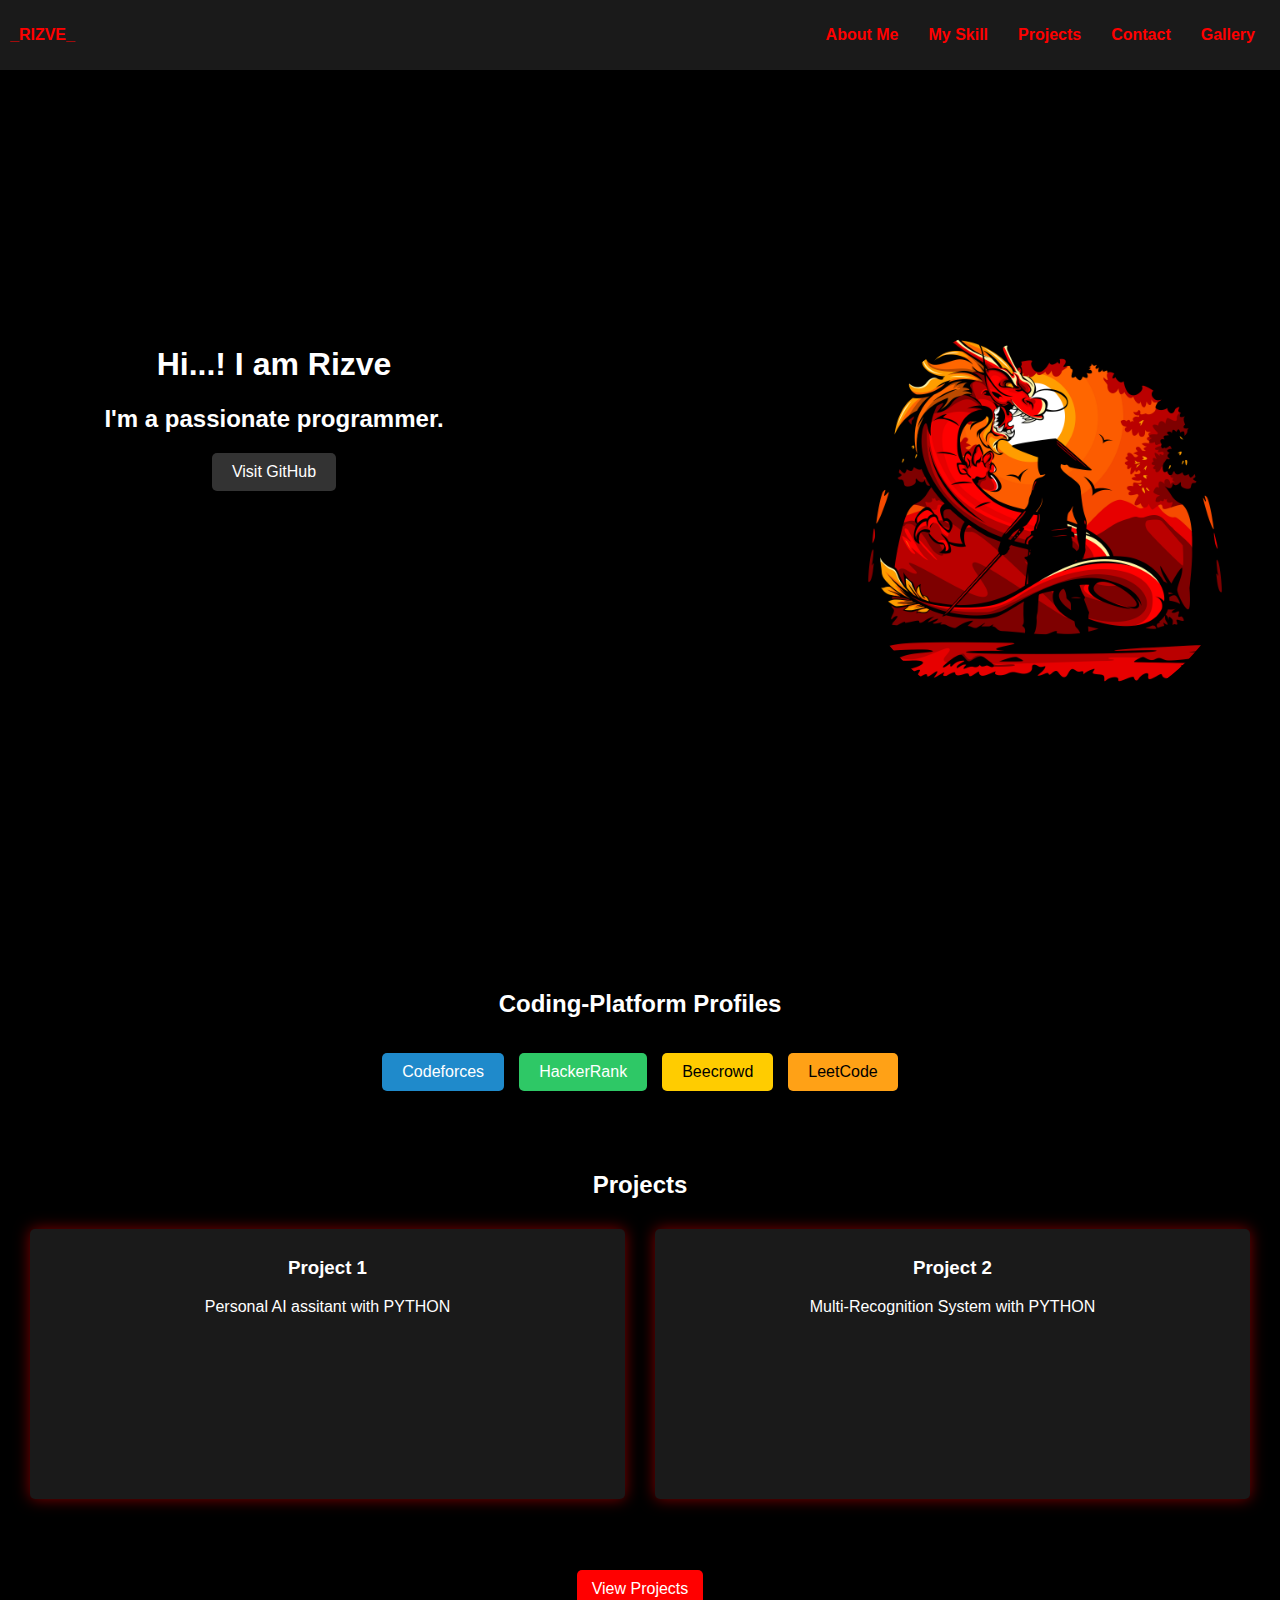
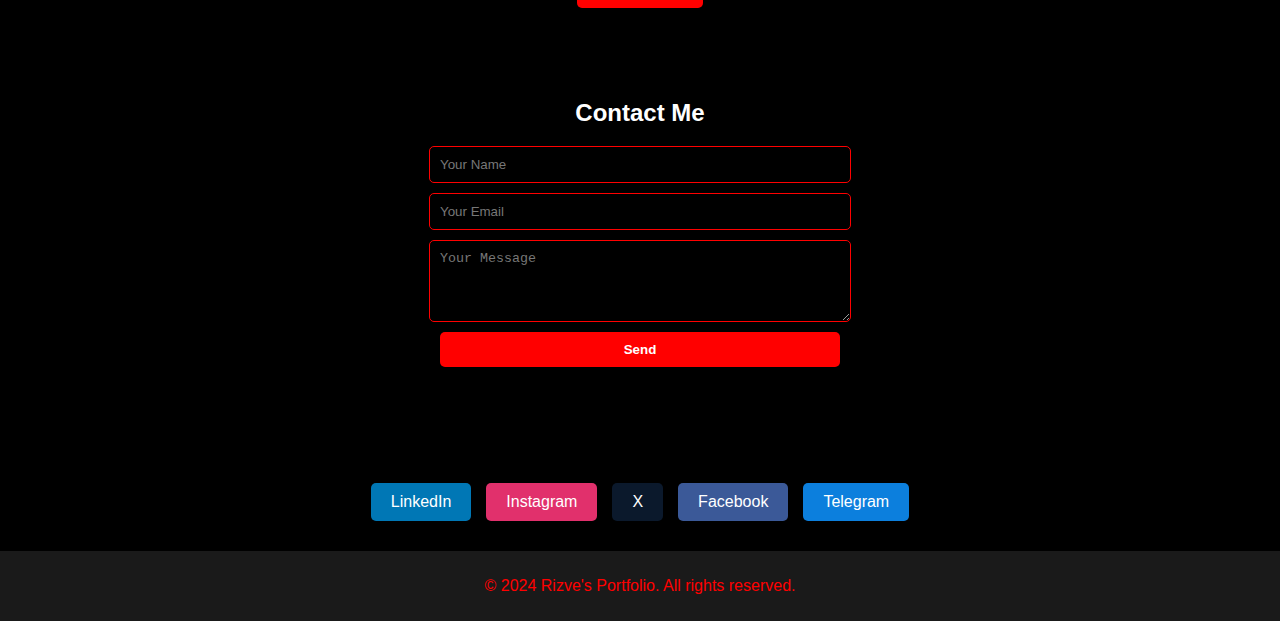
<file: index.html>
<!DOCTYPE html>
<html lang="en">
  <head>
    <meta charset="UTF-8" />
    <meta name="viewport" content="width=device-width, initial-scale=1.0" />
    <title>Rizve's Portfolio</title>
    <link rel="stylesheet" href="styles.css" />
  </head>
  <body>
    <header>
      <nav class="nav-bar">
        <div class="left-text"><b>_RIZVE_</b></div>
        <ul class="nav-items">
          <li><a href="about.html">About Me</a></li>
          <li><a href="skills.html">My Skill</a></li>
          <li><a href="#projects">Projects</a></li>
          <li><a href="#contact">Contact</a></li>
          <li><a href="gallery.html">Gallery</a></li>
        </ul>
      </nav>
    </header>

    <div class="container">
      <div class="left">
        <section id="quick-about" class="section">
          <h1><b>Hi...! I am Rizve</b></h1>
          <h2 class="cool">I'm a passionate programmer.</h2>
          <a href="https://github.com/Rizve003" class="social-btn github"
            >Visit GitHub</a
          >
        </section>
      </div>
      <div class="right"></div>
    </div>

    <div class="code-head"><h2>Coding-Platform Profiles</h2></div>

    <div class="platform-buttons">
      <a
        href="https://codeforces.com/profile/Rizve23"
        class="platform-btn codeforces"
        >Codeforces</a
      >
      <a
        href="https://www.hackerrank.com/profile/rizve2019bd"
        class="platform-btn hackerrank"
        >HackerRank</a
      >
      <a
        href="https://judge.beecrowd.com/en/profile/949950"
        class="platform-btn beecrowd"
        >Beecrowd</a
      >
      <a href="https://leetcode.com/u/Rizve_Reza/" class="platform-btn leetcode"
        >LeetCode</a
      >
    </div>

    <section id="projects" class="section">
      <h2>Projects</h2>
      <div class="project-cards">
        <div class="project-card">
          <h3>Project 1</h3>
          <p>Personal AI assitant with PYTHON</p>
        </div>
        <div class="project-card">
          <h3>Project 2</h3>
          <p>Multi-Recognition System with PYTHON</p>
        </div>
      </div>
    </section>

    <div class="button-container">
      <a href="projects.html"
        ><button class="glow-button">View Projects</button>
      </a>
    </div>

    <section id="contact" class="section">
      <h2>Contact Me</h2>
      <form
        id="contactForm"
        action="https://formspree.io/f/xldejjby"
        method="POST"
      >
        <input type="text" name="name" placeholder="Your Name" required />
        <input type="email" name="email" placeholder="Your Email" required />
        <textarea
          name="message"
          rows="4"
          placeholder="Your Message"
          required
        ></textarea>
        <button type="submit">Send</button>
      </form>
      <p id="formStatus"></p>
    </section>

    <div class="social-buttons">
      <a href="https://www.linkedin.com/in/rizve-reza-coder" class="social-btn linkedin"
        >LinkedIn</a
      >
      <a href="https://www.instagram.com/kh_rizve/" class="social-btn instagram"
        >Instagram</a
      >
      <a
        href="https://x.com/rizve21?t=eTGlWfqchO2SUdU6S0G35w&s=09"
        class="social-btn twitter"
        >X</a
      >
      <a
        href="https://www.facebook.com/profile.php?id=100011307612766"
        class="social-btn facebook"
        >Facebook</a
      >
      <a href="https://t.me/Rizve21" class="social-btn telegram">Telegram</a>
    </div>

    <footer>
      <p>&copy; 2024 Rizve's Portfolio. All rights reserved.</p>
    </footer>

    <script src="script.js"></script>
  </body>
</html>
</file>
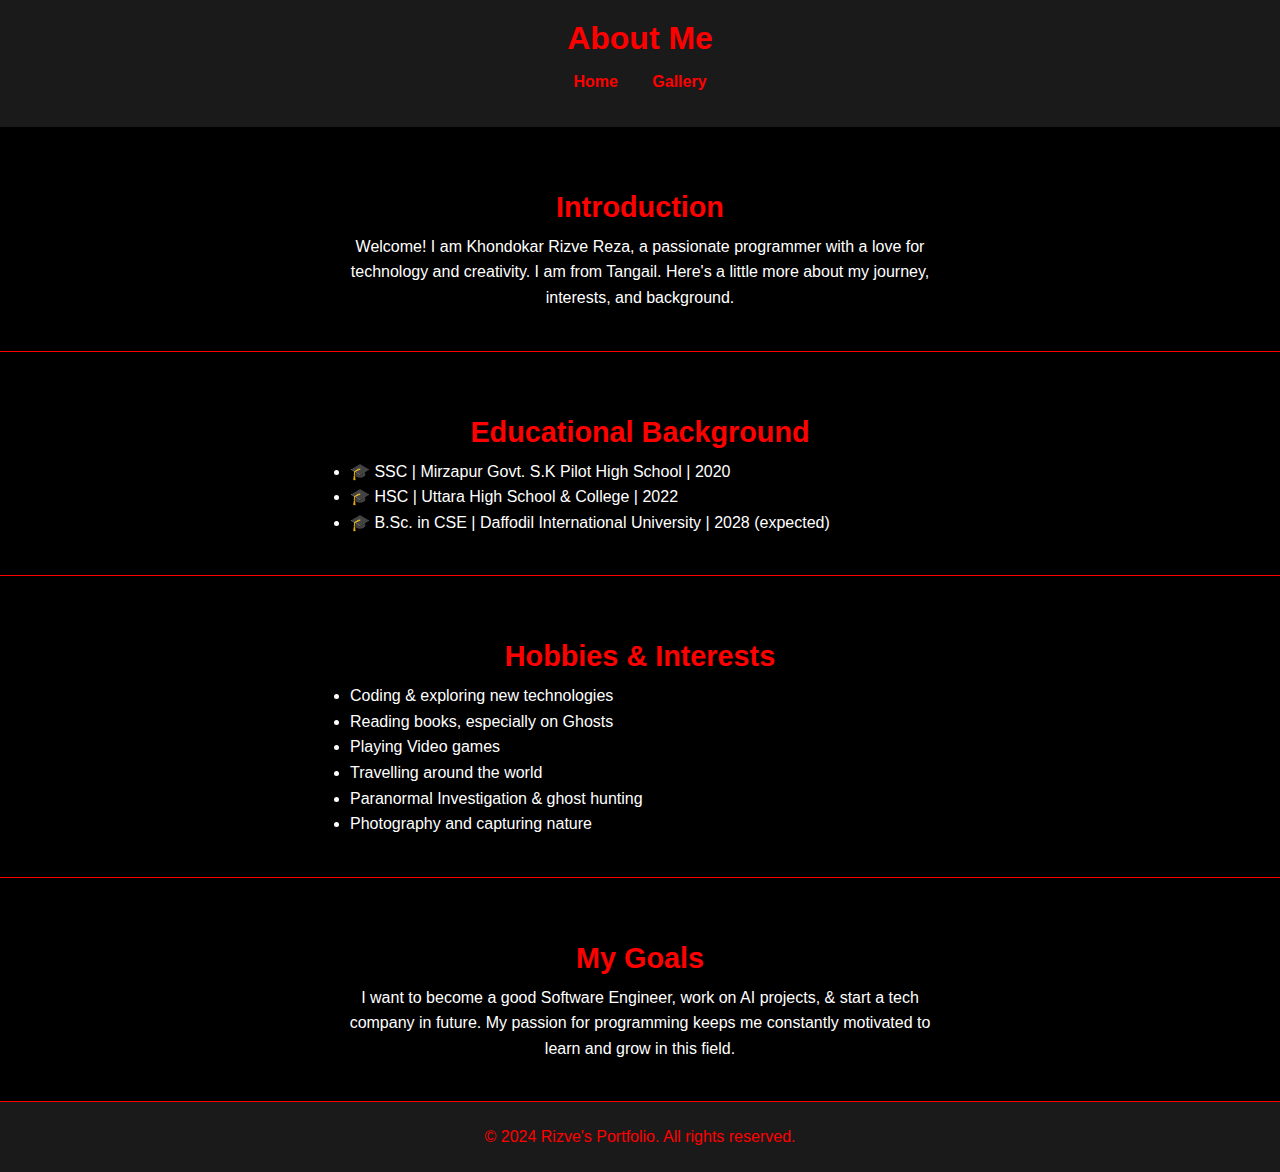
<file: about.html>
<!DOCTYPE html>
<html lang="en">
  <head>
    <meta charset="UTF-8" />
    <meta name="viewport" content="width=device-width, initial-scale=1.0" />
    <title>About Me</title>
    <link rel="stylesheet" href="about-styles.css" />
  </head>
  <body>
    <header>
      <h1>About Me</h1>
      <nav>
        <ul>
          <li><a href="index.html">Home</a></li>
          <li><a href="gallery.html">Gallery</a></li>
        </ul>
      </nav>
    </header>

    <section id="intro" class="section">
      <h2>Introduction</h2>
      <p>
        Welcome! I am Khondokar Rizve Reza, a passionate programmer with a love
        for technology and creativity. I am from Tangail. Here's a little more
        about my journey, interests, and background.
      </p>
    </section>

    <section id="education" class="section">
      <h2>Educational Background</h2>
      <ul>
        <li>🎓 SSC | Mirzapur Govt. S.K Pilot High School | 2020</li>
        <li>🎓 HSC | Uttara High School & College | 2022</li>
        <li>
          🎓 B.Sc. in CSE | Daffodil International University | 2028 (expected)
        </li>
      </ul>
    </section>

    <section id="hobbies" class="section">
      <h2>Hobbies & Interests</h2>
      <ul>
        <li>Coding & exploring new technologies</li>
        <li>Reading books, especially on Ghosts</li>
        <li>Playing Video games</li>
        <li>Travelling around the world</li>
        <li>Paranormal Investigation & ghost hunting</li>
        <li>Photography and capturing nature</li>
      </ul>
    </section>

    <section id="goals" class="section">
      <h2>My Goals</h2>
      <p>
        I want to become a good Software Engineer, work on AI projects, & start
        a tech company in future. My passion for programming keeps me constantly
        motivated to learn and grow in this field.
      </p>
    </section>

    <footer>
      <p>&copy; 2024 Rizve's Portfolio. All rights reserved.</p>
    </footer>
  </body>
</html>
</file>
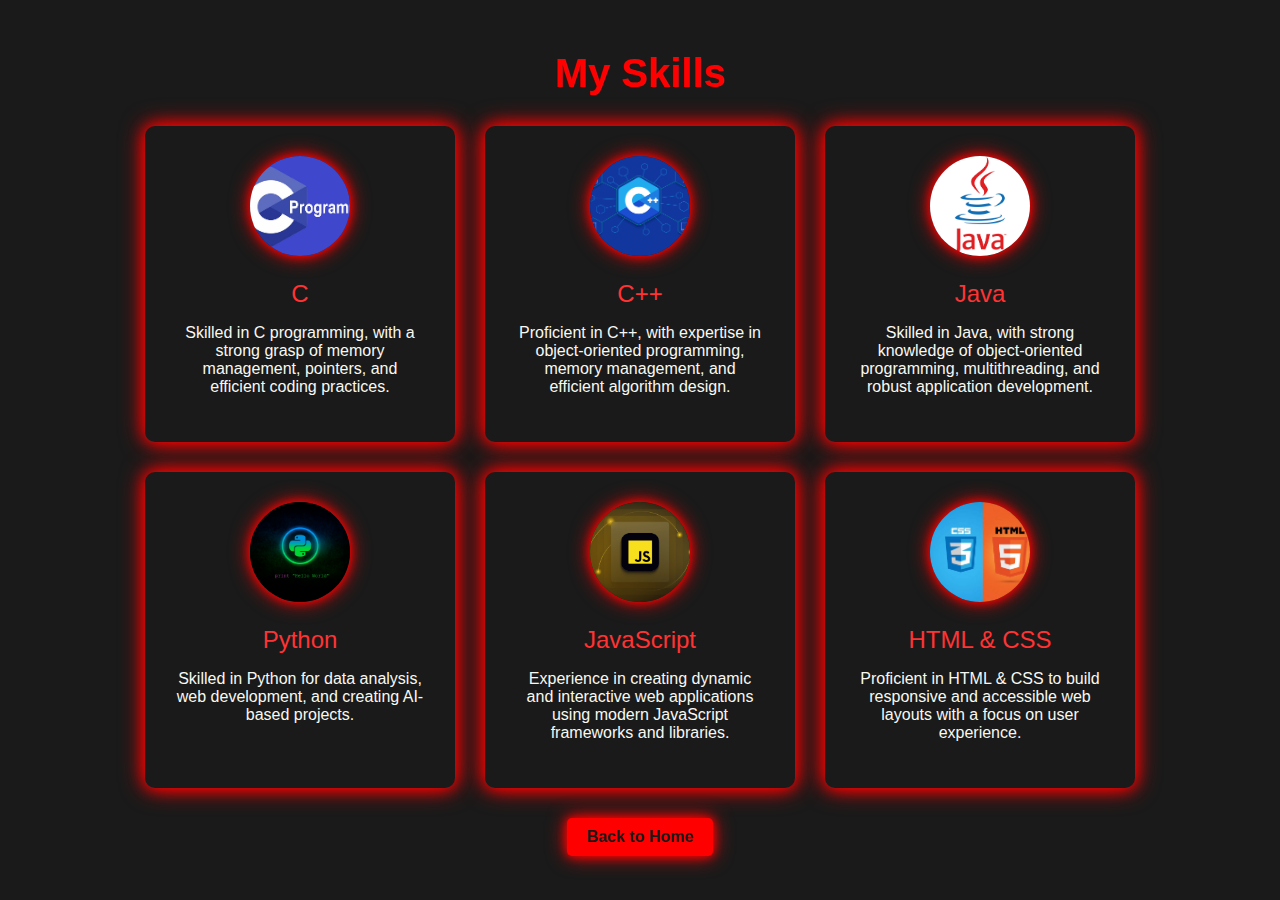
<file: skills.html>
<!DOCTYPE html>
<html lang="en">
  <head>
    <meta charset="UTF-8" />
    <meta name="viewport" content="width=device-width, initial-scale=1.0" />
    <title>My Skills</title>
    <style>
      /* Red and black color scheme with center alignment */
      body {
        font-family: Arial, sans-serif;
        color: #f8f8f2;
        background-color: #1a1a1a; /* Dark gray background */
        margin: 0;
        display: flex;
        flex-direction: column;
        align-items: center;
        justify-content: center;
        min-height: 100vh;
      }

      h1 {
        font-size: 2.5em;
        color: #ff0000; /* Bright red for the heading */
        /* text-shadow: 0 0 10px #ff0000, 0 0 20px #ff0000; */
        margin-bottom: 30px;
        text-align: center;
      }

      .back-button {
        margin: 20px 0;
        padding: 10px 20px;
        font-size: 1em;
        color: #1a1a1a;
        background-color: #ff0000;
        border: none;
        border-radius: 5px;
        cursor: pointer;
        text-decoration: none;
        font-weight: bold;
        box-shadow: 0 0 10px #ff0000, 0 0 20px #ff0000;
        transition: 0.3s;
      }

      .back-button:hover {
        background-color: #ff3333; /* Lighter red on hover */
        box-shadow: 0 0 15px #ff3333, 0 0 30px #ff3333;
        transform: scale(1.05);
      }

      .skills-container {
        display: flex;
        flex-wrap: wrap;
        gap: 30px;
        justify-content: center;
        width: 90%;
        max-width: 1300px;
        margin-bottom: 10px;
      }

      .skill-card {
        background-color: #1a1a1a;
        padding: 30px;
        border-radius: 10px;
        width: 250px;
        text-align: center;
        box-shadow: 0 0 15px #ff0000, 0 0 25px #ff0000; /* Red glow for the card */
        transition: transform 0.3s, box-shadow 0.3s;
      }

      .skill-card:hover {
        transform: translateY(-10px);
        box-shadow: 0 0 20px #ff3333, 0 0 40px #ff3333;
      }

      .skill-image {
        width: 100px;
        height: 100px;
        margin-bottom: 10px;
        border-radius: 50%;
        object-fit: cover;
        box-shadow: 0 0 10px #ff0000, 0 0 20px #ff0000;
      }

      .skill-name {
        font-size: 1.5em;
        color: #ff3333; /* Dark red for the skill title */
        margin: 10px 0;
      }

      .skill-description {
        font-size: 1em;
        color: #f8f8f2; /* Soft white text */
      }
    </style>
  </head>
  <body>
    <h1>My Skills</h1>

    <div class="skills-container">
      <!-- Skill 1 -->
      <div class="skill-card">
        <img src="images/c.jpg" alt="C Language" class="skill-image" />
        <div class="skill-name">C</div>
        <p class="skill-description">
          Skilled in C programming, with a strong grasp of memory management,
          pointers, and efficient coding practices.
        </p>
      </div>

      <!-- Skill 2 -->
      <div class="skill-card">
        <img src="images/cpp.png" alt="Cpp" class="skill-image" />
        <div class="skill-name">C++</div>
        <p class="skill-description">
          Proficient in C++, with expertise in object-oriented programming,
          memory management, and efficient algorithm design.
        </p>
      </div>

      <!-- Skill 3 -->
      <div class="skill-card">
        <img src="images/java.jpg" alt="Java" class="skill-image" />
        <div class="skill-name">Java</div>
        <p class="skill-description">
          Skilled in Java, with strong knowledge of object-oriented programming,
          multithreading, and robust application development.
        </p>
      </div>

      <!-- Skill 4 -->
      <div class="skill-card">
        <img src="images/py.png" alt="Python" class="skill-image" />
        <div class="skill-name">Python</div>
        <p class="skill-description">
          Skilled in Python for data analysis, web development, and creating
          AI-based projects.
        </p>
      </div>

      <!-- Skill 5 -->
      <div class="skill-card">
        <img src="images/js.png" alt="JavaScript" class="skill-image" />
        <div class="skill-name">JavaScript</div>
        <p class="skill-description">
          Experience in creating dynamic and interactive web applications using
          modern JavaScript frameworks and libraries.
        </p>
      </div>

      <!-- Skill 6 -->
      <div class="skill-card">
        <img src="images/css.jpeg" alt="HTML & CSS" class="skill-image" />
        <div class="skill-name">HTML & CSS</div>
        <p class="skill-description">
          Proficient in HTML & CSS to build responsive and accessible web
          layouts with a focus on user experience.
        </p>
      </div>
    </div>
    <!-- Back to Home Button -->
    <a href="index.html" class="back-button">Back to Home</a>
  </body>
</html>
</file>
<file: styles.css>
/* General Styles */
body {
  font-family: "Arial", sans-serif;
  margin: 0;
  padding: 0;
  background-color: black;
  color: white;
}

/* Header */
header {
  background-color: #1a1a1a;
  color: red;
  padding: 10px;
  text-align: center;
  justify-content: center;
}

.nav-bar {
  display: flex;
  justify-content: space-between;
  align-items: center;
}

.nav-items {
  display: flex;
  justify-content: flex-end;
  list-style: none;
  padding: 0;
}

.nav-items li {
  display: flex;
  margin: 0 15px;
}

.nav-items a {
  display: flex;
  justify-content: space-between;
  color: red;
  text-decoration: none;
  font-weight: bold;
}

.nav-items li a:hover {
  color: white;
}

.container {
  display: flex;
  justify-content: space-between; /* Pushes the divs to opposite sides */
  align-items: center; /* Optional: Align vertically */
  height: 100vh; /* Full height of the screen */
  margin: 0;
  padding: 0 30px; /* Optional: Add some padding */
  border: none;
}

.left {
  width: 40%;
  height: 50%;
  border: none;
}

.right {
  width: 400px;
  height: 400px;
  border-radius: 50%;
  background-image: url("images/left-img.png");
  background-size: cover; /* Ensures the image covers the entire div */
  background-position: center; /* Centers the image */
  background-repeat: no-repeat; /* Prevents repeating the image */
  border: 5px solid black;
}

/* Section Styles */
.section {
  padding: 30px;
  text-align: center;
  align-items: center;
}

.project-cards {
  display: flex;
  justify-content: space-between;
  align-items: center;
  gap: 30px;
}

.project-card {
  background-color: #1a1a1a;
  padding: 10px;
  margin: 10px auto;
  height: 250px;
  width: 70%;
  max-width: 600px;
  border-radius: 5px;
  box-shadow: 0 0 15px rgba(255, 0, 0, 0.5);
  align-items: center;
}

/* Centering container */
.button-container {
  display: flex;
  justify-content: center; /* Centers horizontally */
  align-items: center; /* Centers vertically */
  height: 30px; /* viewport height */
}

/* Button styling */
.glow-button {
  background-color: red; /* Solid red background */
  color: white; /* White text for contrast */
  border: none; /* Remove border */
  padding: 10px 15px; /* Padding around the text */
  font-size: 16px; /* Font size */
  border-radius: 5px; /* Rounded corners */
  cursor: pointer; /* Change cursor on hover */
  transition: box-shadow 0.3s ease; /* Smooth transition for glow */
  margin-bottom: 30px;
}

/* Glowing effect on hover */
.glow-button:hover {
  box-shadow: 0 0 20px rgba(255, 0, 0, 0.8), 0 0 40px rgba(255, 0, 0, 0.6),
    0 0 60px rgba(255, 0, 0, 0.4); /* Stronger glow */
}

#contact {
  margin-bottom: 70px;
}

/* Form Styles */
form input,
form textarea,
form button {
  display: block;
  margin: 10px auto;
  padding: 10px;
  width: 90%;
  max-width: 400px;
  border: 1px solid red;
  border-radius: 5px;
  background-color: black;
  color: white;
}

form input::placeholder,
form textarea::placeholder {
  color: #777;
}

form button {
  background-color: red;
  border: none;
  font-weight: bold;
  cursor: pointer;
}

form button:hover {
  background-color: darkred;
}

#formStatus {
  margin-top: 10px;
  color: red;
}

/* Centering container */
.social-buttons {
  display: flex;
  justify-content: center;
  gap: 15px; /* Space between buttons */
  margin-top: 30px;
  margin-bottom: 30px;
}

/* Base button styling */
.social-btn {
  display: inline-block;
  padding: 10px 20px;
  font-size: 16px;
  color: white;
  text-decoration: none;
  border-radius: 5px;
  transition: box-shadow 0.3s ease, transform 0.3s ease; /* Glow and scale transition */
}

/* GitHub Button */
.github {
  background-color: #333;
}

.github:hover {
  box-shadow: 0 0 10px #333, 0 0 20px #333, 0 0 30px #333;
  transform: scale(1.05); /* Slight scale up */
}

/* LinkedIn Button */
.linkedin {
  background-color: #0077b5;
}

.linkedin:hover {
  box-shadow: 0 0 10px #0077b5, 0 0 20px #0077b5, 0 0 30px #0077b5;
  transform: scale(1.05);
}

/* Instagram Button */
.instagram {
  background-color: #e1306c;
}

.instagram:hover {
  box-shadow: 0 0 10px #e1306c, 0 0 20px #e1306c, 0 0 30px #e1306c;
  transform: scale(1.05);
}

/* Twitter Button */
.twitter {
  background-color: #0b192c;
}

.twitter:hover {
  box-shadow: 0 0 10px #0b192c, 0 0 20px #0b192c, 0 0 30px #0b192c;
  transform: scale(1.05);
}

/* Facebook Button */
.facebook {
  background-color: #3b5998;
}

.facebook:hover {
  box-shadow: 0 0 10px #3b5998, 0 0 20px #3b5998, 0 0 30px #3b5998;
  transform: scale(1.05);
}

/* WhatsApp Button */
.telegram {
  background-color: #0c7fdd; /* Telegram green */
}

.telegram:hover {
  box-shadow: 0 0 10px #0c7fdd, 0 0 20px #0c7fdd, 0 0 30px #0c7fdd;
  transform: scale(1.05); /* Slight scale on hover */
}

.button-container {
  display: flex; /* Enable flexbox */
  justify-content: center; /* Center horizontally */
  align-items: center; /* Center vertically */
  height: 30px; /* Full viewport height, adjust as needed */
  margin-bottom: 30px;
  margin-top: 50px;
}

/* Glowing Button Styles */
.glow-on-hover {
  background-color: darkred; /* Red background */
  color: white; /* White text */
  border: none; /* No border */
  padding: 15px 30px; /* Button padding */
  font-size: 15px; /* Button text size */
  border-radius: 10px; /* Rounded corners */
  cursor: pointer; /* Pointer cursor on hover */
  position: relative; /* Position relative for glow effect */
  overflow: hidden; /* Hide overflow */
  transition: background-color 0.3s; /* Transition effect */
}

.glow-on-hover:focus {
  outline: none; /* Remove outline */
}

.glow-on-hover:hover {
  background-color: red; /* Darker red on hover */
}

/* Glowing Effect */
.glow-on-hover::after {
  content: ""; /* Add empty content for the pseudo-element */
  position: absolute; /* Position it absolutely */
  top: 50%; /* Center vertically */
  left: 50%; /* Center horizontally */
  width: 300%; /* Size larger than button */
  height: 300%; /* Size larger than button */
  background: rgba(229, 57, 53, 0.6); /* Semi-transparent red */
  border-radius: 50%; /* Make it circular */
  transition: transform 0.5s; /* Transition effect */
  z-index: -1; /* Send behind the button */
  transform: translate(-50%, -50%) scale(0); /* Initially hidden */
}

.glow-on-hover:hover::after {
  transform: translate(-50%, -50%) scale(1); /* Show on hover */
}

/* Input styles */
input {
  width: 100%;
  padding: 10px;
  margin: 10px 0;
  border: 1px solid #ccc;
  border-radius: 5px;
}

input:focus {
  border-color: #e63946; /* Red border on focus */
  outline: none; /* Remove outline */
}

/* Centering container */
.platform-buttons {
  display: flex;
  justify-content: center;
  gap: 15px; /* Space between buttons */
  margin-top: 15px;
  margin-bottom: 30px;
}

/* Base button styling */
.platform-btn {
  display: inline-block;
  padding: 10px 20px;
  font-size: 16px;
  color: white;
  text-decoration: none;
  border-radius: 5px;
  transition: box-shadow 0.3s ease, transform 0.3s ease; /* Glow and scale transition */
}

/* Codeforces Button */
.codeforces {
  background-color: #1f8acb;
}

.codeforces:hover {
  box-shadow: 0 0 10px #1f8acb, 0 0 20px #1f8acb, 0 0 30px #1f8acb;
  transform: scale(1.05); /* Slight scale up */
}

/* HackerRank Button */
.hackerrank {
  background-color: #2ec866;
}

.hackerrank:hover {
  box-shadow: 0 0 10px #2ec866, 0 0 20px #2ec866, 0 0 30px #2ec866;
  transform: scale(1.05);
}

/* Beecrowd Button */
.beecrowd {
  background-color: #ffcc00;
  color: black; /* Dark text for better contrast */
}

.beecrowd:hover {
  box-shadow: 0 0 10px #ffcc00, 0 0 20px #ffcc00, 0 0 30px #ffcc00;
  transform: scale(1.05);
}

/* LeetCode Button */
.leetcode {
  background-color: #ffa116;
  color: black; /* Dark text for better contrast */
}

.leetcode:hover {
  box-shadow: 0 0 10px #ffa116, 0 0 20px #ffa116, 0 0 30px #ffa116;
  transform: scale(1.05);
}

.code-head {
  display: flex;
  justify-content: center;
}

/* Footer */
footer {
  background-color: #1a1a1a;
  color: red;
  text-align: center;
  padding: 10px 0;
  position: relative;
  width: 100%;
  bottom: 0;
}

/* Media Queries */
@media (max-width: 768px) {
  .container {
    flex-direction: column;
    align-items: center;
  }

  .left,
  .right {
    width: 80%;
    height: 50%;
  }

  .project-cards {
    flex-direction: column;
    align-items: center;
  }

  .nav-items {
    flex-direction: column;
    margin: 20px 0;
  }

  .nav-items li {
    margin: 5px 0;
  }
}

@media (max-width: 480px) {
  .container {
    padding: 0 10px;
  }

  .nav-bar {
    flex-direction: column;
    align-items: center;
  }

  .nav-items {
    flex-direction: column;
    align-items: center;
  }

  .glow-on-hover {
    width: 80%;
  }

  .platform-buttons {
    flex-direction: column;
    align-items: center;
  }

  .social-buttons {
    flex-direction: column;
    align-items: center;
  }

  .project-card {
    width: 90%;
  }
}
</file>
<file: about-styles.css>
/* General Styles */
body {
  background-color: black;
  color: white;
  font-family: 'Arial', sans-serif;
  margin: 0;
  padding: 0;
}

/* Header */
header {
  background-color: #1a1a1a;
  color: red;
  padding: 20px;
  text-align: center;
}

header h1 {
  margin: 0;
}

header nav ul {
  list-style: none;
  padding: 0;
}

header nav ul li {
  display: inline;
  margin: 0 15px;
}

header nav ul li a {
  color: red;
  text-decoration: none;
  font-weight: bold;
}

header nav ul li a:hover {
  color: white;
}

/* Section Styling */
.section {
  padding: 40px;
  text-align: center;
  border-bottom: 1px solid red;
}

.section h2 {
  color: red;
  font-size: 1.8em;
  margin-bottom: 10px;
}

.section p,
.section ul {
  max-width: 600px;
  margin: 0 auto;
  line-height: 1.6;
}

.section ul {
  list-style-type: disc;
  padding-left: 20px;
  text-align: left;
}

/* Footer */
footer {
  background-color: #1a1a1a;
  color: red;
  text-align: center;
  padding: 10px 0;
}

/* Responsive Design */
@media (max-width: 768px) {
  header {
    text-align: center;
  }

  header nav ul {
    display: flex;
    flex-direction: column;
    align-items: center;
  }

  header nav ul li {
    margin: 10px 0;
  }

  .section {
    padding: 20px;
  }

  .section h2 {
    font-size: 1.5em;
  }
}

@media (max-width: 480px) {
  header h1 {
    font-size: 1.5em;
  }

  header nav ul li {
    margin: 5px 0;
  }

  .section h2 {
    font-size: 1.2em;
  }

  .section p,
  .section ul {
    max-width: 90%;
    line-height: 1.4;
  }

  footer {
    padding: 5px 0;
    font-size: 0.9em;
  }
}
</file>
